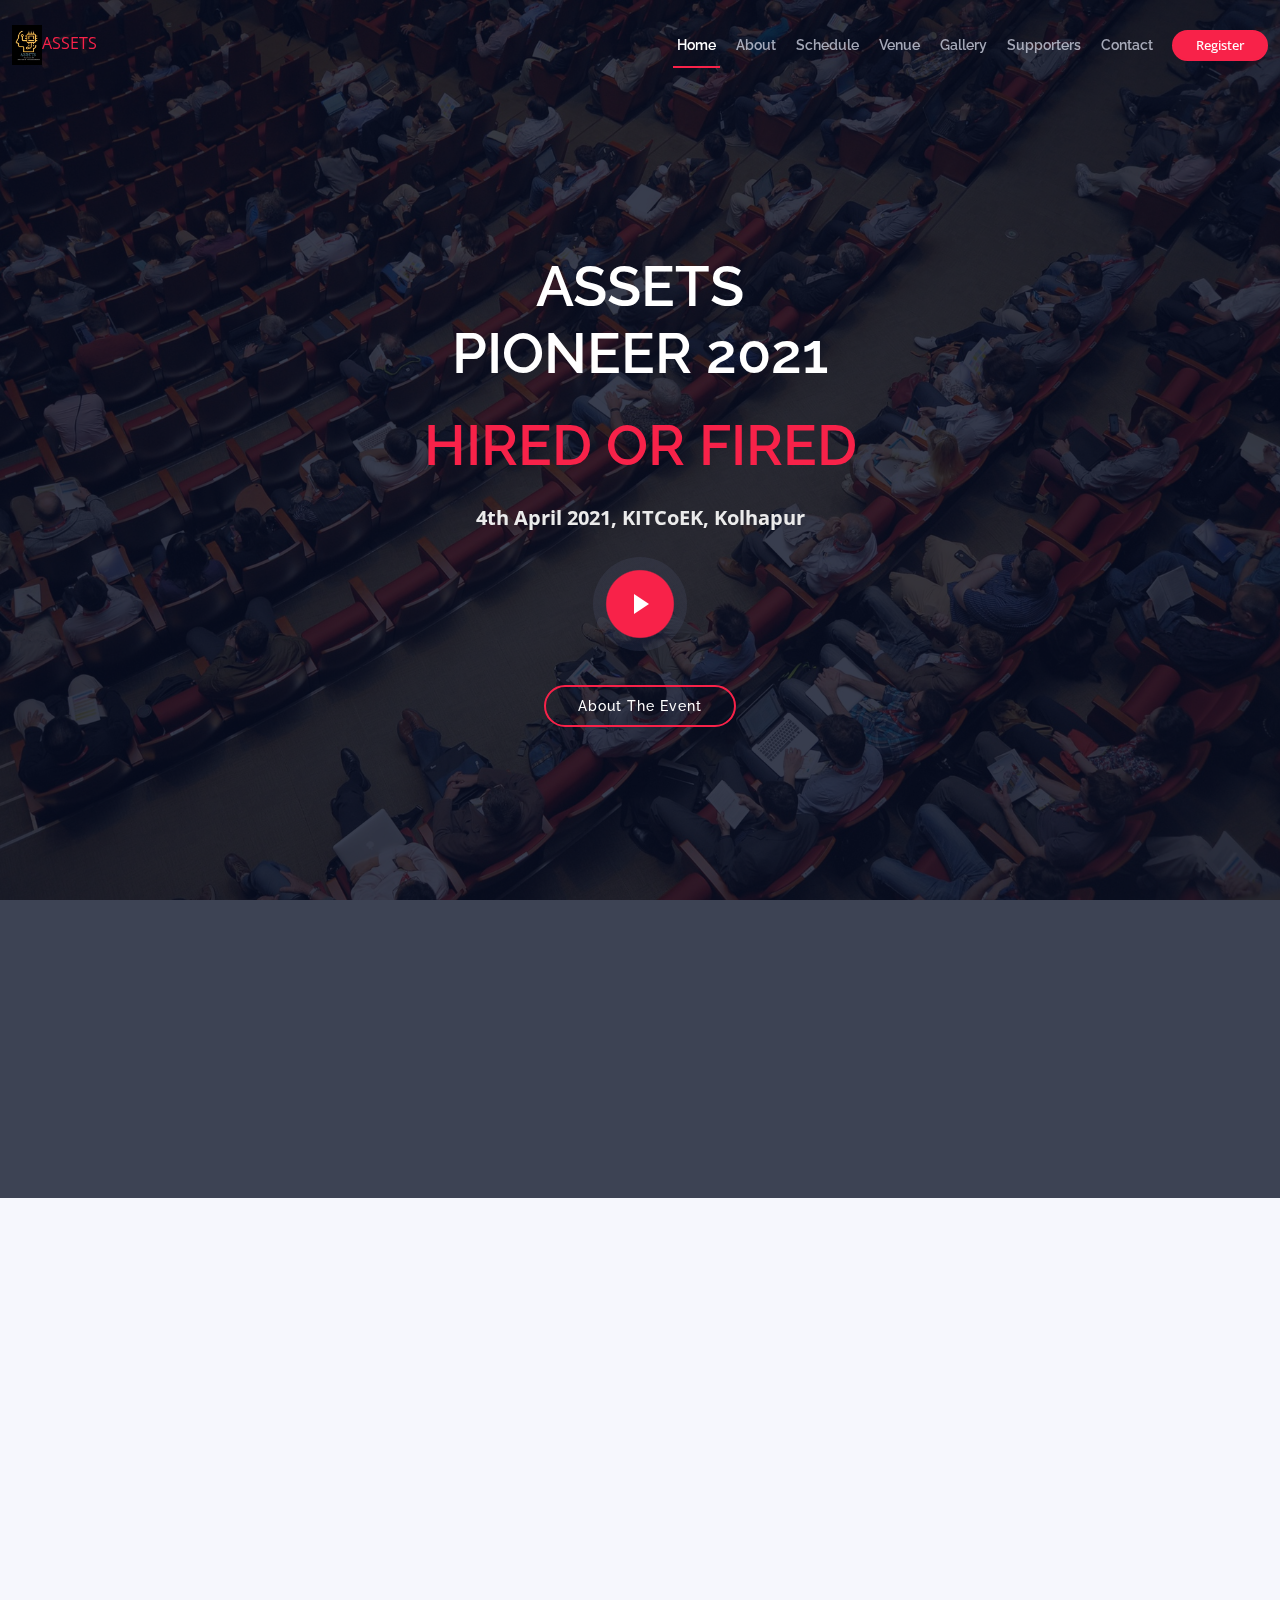
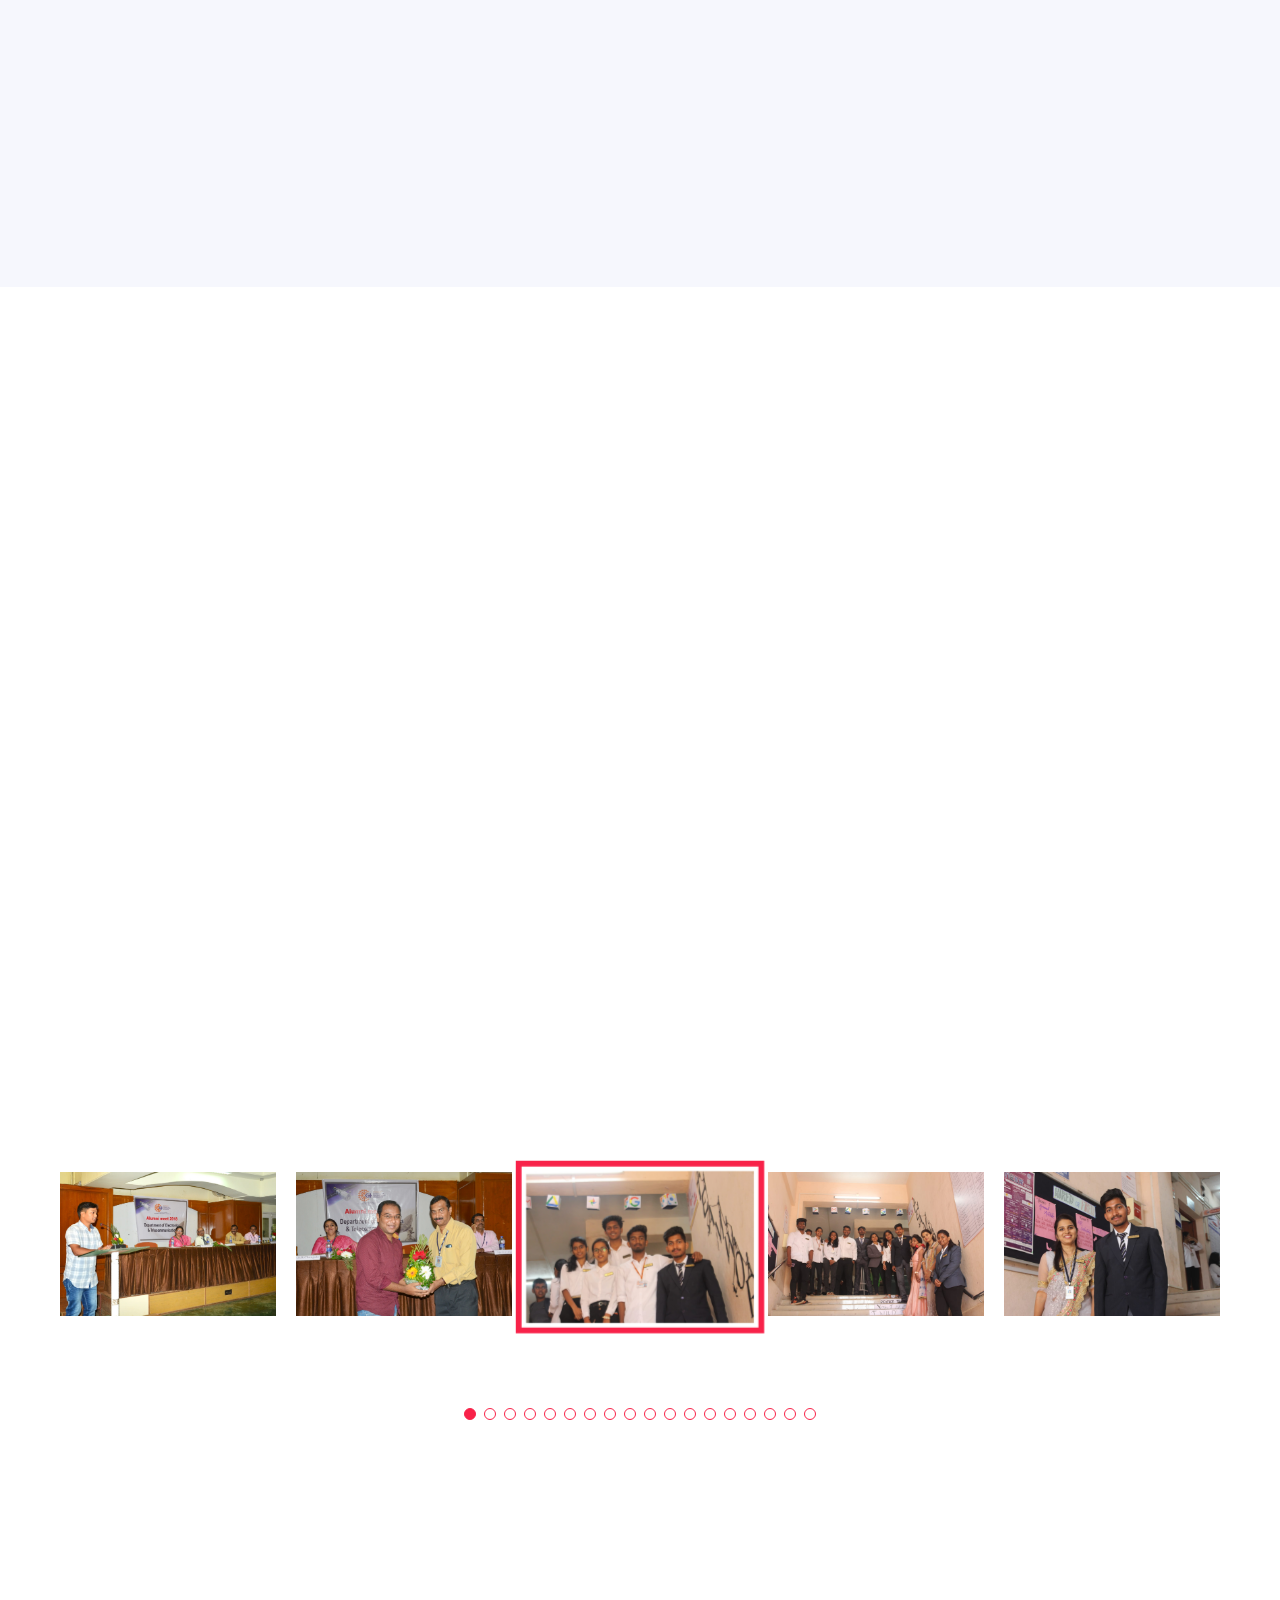
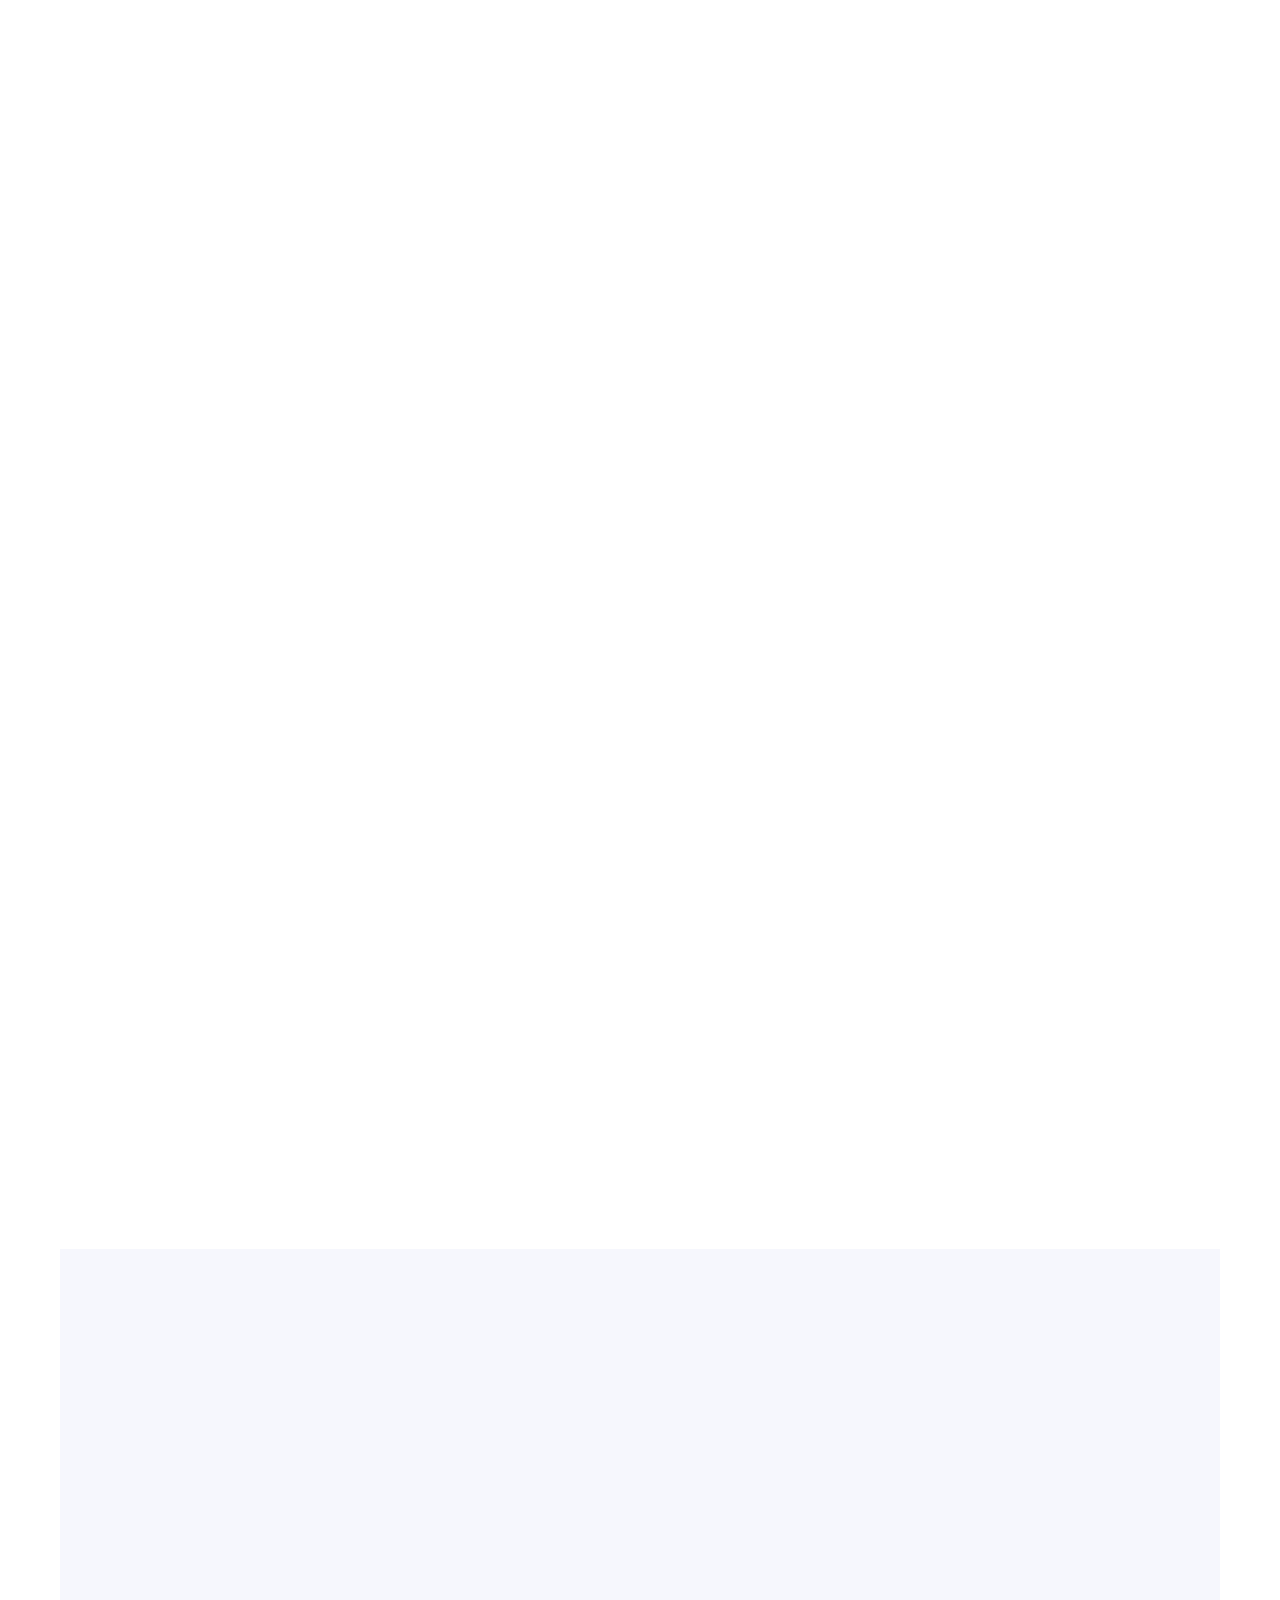
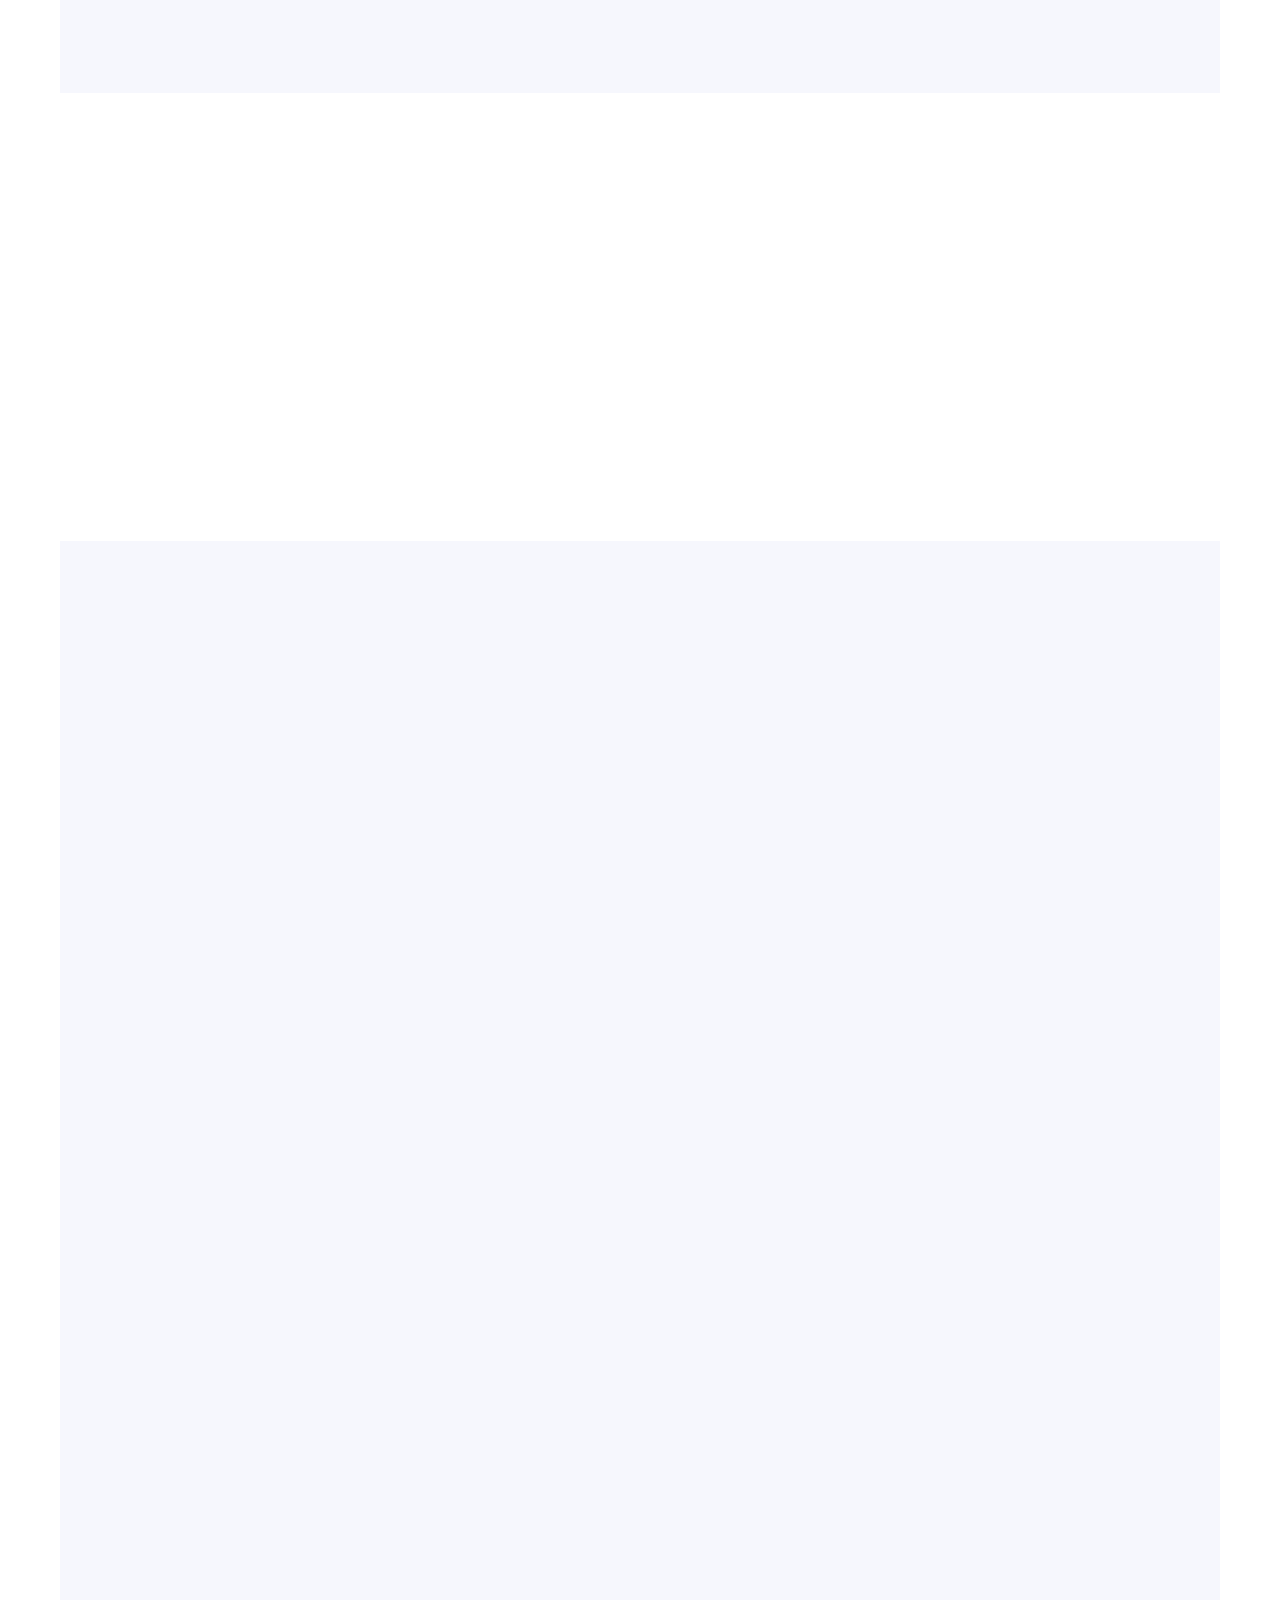
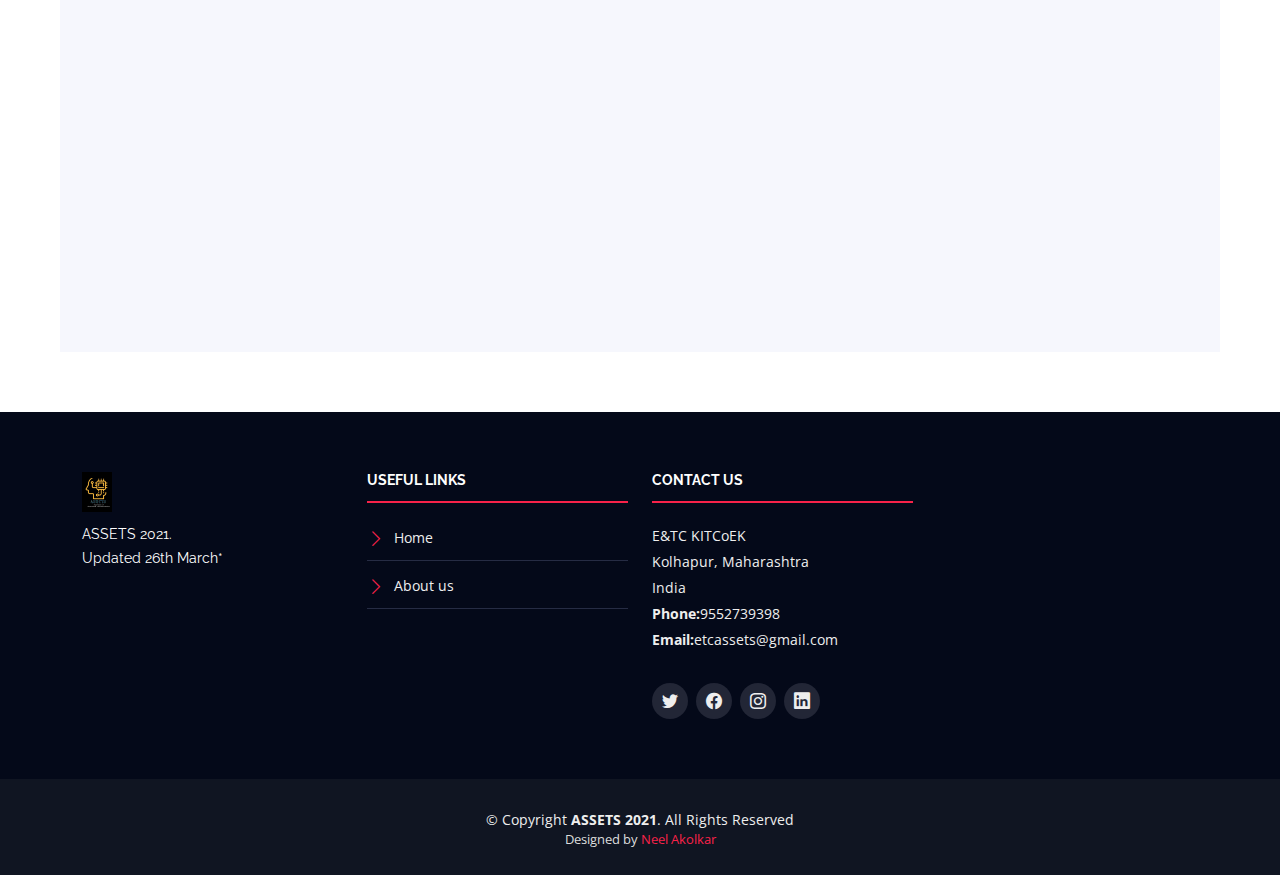
<file: index.html>
<!DOCTYPE html>
<html lang="en">

<head>
  <meta charset="utf-8">
  <meta content="width=device-width, initial-scale=1.0" name="viewport">

  <title>ASSETS KITCoEK</title>
  <meta content="" name="description">
  <meta content="" name="keywords">
  <!-- Google Fonts -->
  <link href="https://fonts.googleapis.com/css?family=Open+Sans:300,300i,400,400i,700,700i|Raleway:300,400,500,700,800" rel="stylesheet">

  <!-- Vendor CSS Files -->
  <link href="assets/vendor/aos/aos.css" rel="stylesheet">
  <link href="assets/vendor/bootstrap/css/bootstrap.min.css" rel="stylesheet">
  <link href="assets/vendor/bootstrap-icons/bootstrap-icons.css" rel="stylesheet">
  <link href="assets/vendor/glightbox/css/glightbox.min.css" rel="stylesheet">
  <link href="assets/vendor/swiper/swiper-bundle.min.css" rel="stylesheet">

  <!-- Template Main CSS File -->
  <link href="assets/css/style.css" rel="stylesheet">

</head>

<body>

  <!-- ======= Header ======= -->
  <header id="header" class="d-flex align-items-center ">
    <div class="container-fluid container-xxl d-flex align-items-center">

      <div id="logo" class="me-auto">
        <!-- Uncomment below if you prefer to use a text logo -->
        <!-- <h1><a href="index.html">The<span>Event</span></a></h1>-->
        <a href="index.html" class="scrollto"><img src="assets/img/logo.jpeg" alt="" title="ASSETS">ASSETS</a>
      </div>

      <nav id="navbar" class="navbar order-last order-lg-0">
        <ul>
          <li><a class="nav-link scrollto active" href="#hero">Home</a></li>
          <li><a class="nav-link scrollto" href="#about">About</a></li>
          <li><a class="nav-link scrollto" href="#schedule">Schedule</a></li>
          <li><a class="nav-link scrollto" href="#venue">Venue</a></li>
          <li><a class="nav-link scrollto" href="#gallery">Gallery</a></li>
          <li><a class="nav-link scrollto" href="#supporters">Supporters</a></li>
          <!-- <li class="dropdown"><a href="#"><span>Drop Down</span> <i class="bi bi-chevron-down"></i></a>
          <ul>
            <li><a href="#">Drop Down 1</a></li>
            <li class="dropdown"><a href="#"><span>Deep Drop Down</span> <i class="bi bi-chevron-right"></i></a>
              <ul>
                <li><a href="#">Deep Drop Down 1</a></li>
                <li><a href="#">Deep Drop Down 2</a></li>
                <li><a href="#">Deep Drop Down 3</a></li>
                <li><a href="#">Deep Drop Down 4</a></li>
                <li><a href="#">Deep Drop Down 5</a></li>
              </ul>
            </li>
            <li><a href="#">Drop Down 2</a></li>
            <li><a href="#">Drop Down 3</a></li>
            <li><a href="#">Drop Down 4</a></li>
          </ul>
        </li> -->
          <li><a class="nav-link scrollto" href="mailto:etcassets@gmail.com">Contact</a></li>
        </ul>
        <i class="bi bi-list mobile-nav-toggle"></i>
      </nav><!-- .navbar -->
      <a class="buy-tickets scrollto" href="https://docs.google.com/forms/d/e/1FAIpQLSfY1GES43vNm0q2-sBnzoK8-Em2WaEnbp_DZyV7YNeB2MY-LQ/viewform">Register</a>
      
    </div>
  </header><!-- End Header -->

  <!-- ======= Hero Section ======= -->
  <section id="hero">
    <div class="hero-container" data-aos="zoom-in" data-aos-delay="100">
      <h1 class="mb-4 pb-0">ASSETS<br>PIONEER 2021</h1>
      <h1 class="mb-4 pb-0"><span>HIRED OR FIRED</span></h1>
      <p class="mb-4 pb-0">4th April 2021, KITCoEK, Kolhapur</p>
      <a href="https://youtu.be/r34XnT2p2CA" class="glightbox play-btn mb-4"></a>
      <a href="#about" class="about-btn scrollto">About The Event</a>
    </div>
  </section><!-- End Hero Section -->

  <main id="main">

    <!-- ======= About Section ======= -->
    <section id="about">
      <div class="container" data-aos="fade-up">
        <div class="row">
          <div class="col-lg-6">
            <h2>About The Event</h2>
            <p>ASSETS Team is presenting you the most exciting event "HIRED OR FIRED" Edition II.
              The event is a reflection of mock placements comprehending three rounds viz. Aptitude Test, Surprise round and HR Interview. Along with a well structured Test and stirring Surprise Round, the HR Interview has a professional touch too.
            </p>
            <p>
              This makes our event a complete package of mock placement pre-phase.
            </p>
          </div>
          <div class="col-lg-3">
            <h3>Where</h3>
            <p>Online and will be conducted using online tests, meetings and conferences.</p>
          </div>
          <div class="col-lg-3">
            <h3>When</h3>
            <p>Sunday<br>4th April 2021</p>
          </div>
        </div>
      </div>
    </section><!-- End About Section -->

    <!-- ======= Schedule Section ======= -->
    <section id="schedule" class="section-with-bg">
      <div class="container" data-aos="fade-up">
        <div class="section-header">
          <h2>Event Schedule</h2>
          <p>Here is our event schedule</p>
        </div>

        <ul class="nav nav-tabs" role="tablist" data-aos="fade-up" data-aos-delay="100">
          <li class="nav-item">
            <a class="nav-link active" href="#day-1" role="tab" data-bs-toggle="tab">Round 1</a>
          </li>
          <li class="nav-item">
            <a class="nav-link" href="#day-2" role="tab" data-bs-toggle="tab">Round 2</a>
          </li>
          <li class="nav-item">
            <a class="nav-link" href="#day-3" role="tab" data-bs-toggle="tab">Round 3</a>
          </li>
        </ul>

        <h3 class="sub-heading">There will be three rounds regarding the total placement. Details as follows- </h3>

        <div class="tab-content row justify-content-center" data-aos="fade-up" data-aos-delay="200">

          <!-- Schdule Day 1 -->
          <div role="tabpanel" class="col-lg-9 tab-pane fade show active" id="day-1">

            <div class="row schedule-item">
              <div class="col-md-2"><time>09:30 AM</time></div>
              <div class="col-md-10">
                <h4>Registration</h4>
                <p>Confirmation of the registrations  .</p>
              </div>
            </div>

            <div class="row schedule-item">
              <div class="col-md-2"><time>10:00 AM</time></div>
              <div class="col-md-10">
                <div class="speaker">
                  <img src="assets/img/speakers/Online_Tests-512.png" alt="Brenden Legros">
                </div>
                <h4>Aptitude <span>Online MCQ Test</span></h4>
                <p>Students will be added to a group consisting the link of the online aptitude test.</p>
              </div>
            </div>

            <div class="row schedule-item">
              <div class="col-md-2"><time>12:00 AM</time></div>
              <div class="col-md-10">
                <div class="speaker">
                  <img src="assets/img/speakers/28_statistics_shopping_delivery_package_box_carton_delivery_container_transport-512.png" alt="Results">
                </div>
                <h4>Results <span>Results will be announced</span></h4>
                <p>Results of the aptitude tests will be announced according to relative ranking system</p>
              </div>
            </div>
          </div>
          <!-- End Schdule Day 1 -->

          <!-- Schdule Day 2 -->
          <div role="tabpanel" class="col-lg-9  tab-pane fade" id="day-2">

            <div class="row schedule-item">
              <div class="col-md-2"><time>1:00 PM</time></div>
              <div class="col-md-10">
                <div class="speaker">
                  <img src="assets/img/speakers/qu.png" alt="Brenden Legros">
                </div>
                <h4>Surprise round <span>No spoilers given!</span></h4>
                <p>Students will face the surprise round.</p>
              </div>
            </div>
          </div>
          <!-- End Schdule Day 2 -->

          <!-- Schdule Day 3 -->
          <div role="tabpanel" class="col-lg-9  tab-pane fade" id="day-3">

            <div class="row schedule-item">
              <div class="col-md-2"><time>2:30 AM</time></div>
              <div class="col-md-10">
                <div class="speaker">
                  <img src="assets/img/speakers/int.png" alt="Hubert Hirthe">
                </div>
                <h4>HR Interview. <span>HR interview by professionals</span></h4>
                <p>Selected students will undergo their HR interview and try to get placed in the final round</p>
              </div>
            </div>
          </div>
          <!-- End Schdule Day 3 -->

        </div>

      </div>

    </section><!-- End Schedule Section -->

    <!-- ======= Venue Section ======= -->
    <section id="venue">

      <div class="container-fluid" data-aos="fade-up">

        <div class="section-header">
          <h2>Event Venue</h2>
          <p>Event venue location info</p>
        </div>

        <div class="row g-0">
          <div class="col-lg-6 venue-map">
            <iframe src="https://www.google.com/maps/embed?pb=!1m14!1m8!1m3!1d15289.815179908333!2d74.2625141!3d16.65416!3m2!1i1024!2i768!4f13.1!3m3!1m2!1s0x0%3A0x9af43eb75ec2804!2sKIT%20College%20of%20Engineering%20(An%20Autonomous%20Institute)!5e0!3m2!1sen!2sin!4v1616222974325!5m2!1sen!2sin" width="600" height="450" style="border:0;" allowfullscreen="" loading="lazy"></iframe>
          </div>

          <div class="col-lg-6 venue-info">
            <div class="row justify-content-center">
              <div class="col-11 col-lg-8 position-relative">
                <h3>Online</h3>
                <p>Webex platform as an online meeting</p>
              </div>
            </div>
          </div>
        </div>
      </div>

    </section><!-- End Venue Section -->

    <!-- ======= Gallery Section ======= -->
    <section id="gallery">

      <div class="container" data-aos="fade-up">
        <div class="section-header">
          <h2>Gallery</h2>
          <p>Check our gallery from the recent events</p>
        </div>
      </div>

      <div class="gallery-slider swiper-container">
        <div class="swiper-wrapper align-items-center">
          <div class="swiper-slide"><a href="assets/img/gallery/1.jpeg" class="gallery-lightbox"><img src="assets/img/gallery/1.jpeg" class="img-fluid" alt=""></a></div>
          <div class="swiper-slide"><a href="assets/img/gallery/2.jpeg" class="gallery-lightbox"><img src="assets/img/gallery/2.jpeg" class="img-fluid" alt=""></a></div>
          <div class="swiper-slide"><a href="assets/img/gallery/3.jpeg" class="gallery-lightbox"><img src="assets/img/gallery/3.jpeg" class="img-fluid" alt=""></a></div>
          <div class="swiper-slide"><a href="assets/img/gallery/4.jpeg" class="gallery-lightbox"><img src="assets/img/gallery/4.jpeg" class="img-fluid" alt=""></a></div>
          <div class="swiper-slide"><a href="assets/img/gallery/5.jpeg" class="gallery-lightbox"><img src="assets/img/gallery/5.jpeg" class="img-fluid" alt=""></a></div>
          <div class="swiper-slide"><a href="assets/img/gallery/6.jpeg" class="gallery-lightbox"><img src="assets/img/gallery/6.jpeg" class="img-fluid" alt=""></a></div>
          <div class="swiper-slide"><a href="assets/img/gallery/7.jpeg" class="gallery-lightbox"><img src="assets/img/gallery/7.jpeg" class="img-fluid" alt=""></a></div>
          <div class="swiper-slide"><a href="assets/img/gallery/8.jpeg" class="gallery-lightbox"><img src="assets/img/gallery/8.jpeg" class="img-fluid" alt=""></a></div>
          <div class="swiper-slide"><a href="assets/img/gallery/9.jpeg" class="gallery-lightbox"><img src="assets/img/gallery/9.jpeg" class="img-fluid" alt=""></a></div>
          <div class="swiper-slide"><a href="assets/img/gallery/10.jpeg" class="gallery-lightbox"><img src="assets/img/gallery/10.jpeg" class="img-fluid" alt=""></a></div>
          <div class="swiper-slide"><a href="assets/img/gallery/11.jpeg" class="gallery-lightbox"><img src="assets/img/gallery/11.jpeg" class="img-fluid" alt=""></a></div>
          <div class="swiper-slide"><a href="assets/img/gallery/12.jpeg" class="gallery-lightbox"><img src="assets/img/gallery/12.jpeg" class="img-fluid" alt=""></a></div>
          <div class="swiper-slide"><a href="assets/img/gallery/13.jpeg" class="gallery-lightbox"><img src="assets/img/gallery/13.jpeg" class="img-fluid" alt=""></a></div>
          <div class="swiper-slide"><a href="assets/img/gallery/14.jpeg" class="gallery-lightbox"><img src="assets/img/gallery/14.jpeg" class="img-fluid" alt=""></a></div>
          <div class="swiper-slide"><a href="assets/img/gallery/15.jpeg" class="gallery-lightbox"><img src="assets/img/gallery/15.jpeg" class="img-fluid" alt=""></a></div>
          <div class="swiper-slide"><a href="assets/img/gallery/16.jpeg" class="gallery-lightbox"><img src="assets/img/gallery/16.jpeg" class="img-fluid" alt=""></a></div>
          <div class="swiper-slide"><a href="assets/img/gallery/17.jpeg" class="gallery-lightbox"><img src="assets/img/gallery/17.jpeg" class="img-fluid" alt=""></a></div>
          <div class="swiper-slide"><a href="assets/img/gallery/18.jpeg" class="gallery-lightbox"><img src="assets/img/gallery/18.jpeg" class="img-fluid" alt=""></a></div>        </div>
        <div class="swiper-pagination"></div>
      </div>

<!-- ======= Gallery Section ======= -->
<section id="gallery">

  <div class="container" data-aos="fade-up">
    <div class="section-header">
      <h2>Last Year Winners</h2>
      <p>Check our last year winners</p>
    </div>
  </div>
  <div class="row">
    <div class="col-lg-2 col-md-4">
      <div class="speaker" data-aos="fade-up" data-aos-delay="100">
        <img src="assets/img/speakers/1.png" alt="Speaker 1" class="img-fluid">
        <div class="details">
          <h3><a>Arya Benke</a></h3>
          <p>Winner</p>
        </div>
      </div>
    </div>
    <div class="col-lg-2 col-md-4">
      <div class="speaker" data-aos="fade-up" data-aos-delay="100">
        <img src="assets/img/speakers/2.png" alt="Speaker 1" class="img-fluid">
        <div class="details">
          <h3><a>Shivam Hasurkar</a></h3>
          <p>Runners Up</p>
        </div>
      </div>
    </div>
  </div>

    </section><!-- End Gallery Section -->

    <!-- ======= Speakers Section ======= -->
    <section id="speakers">
      <div class="container" data-aos="fade-up">
        <div class="section-header">
          <h2>Event Squad</h2>
          <p>Here are some of our team members</p>
        </div>

        <div class="row">
          <div class="col-lg-2 col-md-4">
            <div class="speaker" data-aos="fade-up" data-aos-delay="300">
              <img src="assets/img/speakers/atul.jpeg" alt="Speaker 6" class="img-fluid">
              <div class="details">
                <h3><a href="">Mr. Atul Nigvekar</a></h3>
                <p>HoD E&TC</p>
                <div class="social">
                  <a href=""><i class="bi bi-twitter"></i></a>
                  <a href=""><i class="bi bi-facebook"></i></a>
                  <a href=""><i class="bi bi-instagram"></i></a>
                  <a href=""><i class="bi bi-linkedin"></i></a>
                </div>
              </div>
            </div>
          </div>
          <div class="col-lg-2 col-md-4">
            <div class="speaker" data-aos="fade-up" data-aos-delay="300">
              <img src="assets/img/speakers/a-a-shinde.jpg" alt="Speaker 6" class="img-fluid">
              <div class="details">
                <h3><a href="">Ashwini Shinde</a></h3>
                <p>Faculty Co-ordinator</p>
                <div class="social">
                  <a href=""><i class="bi bi-twitter"></i></a>
                  <a href=""><i class="bi bi-facebook"></i></a>
                  <a href=""><i class="bi bi-instagram"></i></a>
                  <a href=""><i class="bi bi-linkedin"></i></a>
                </div>
              </div>
            </div>
          </div>
          <div class="col-lg-2 col-md-4">
            <div class="speaker" data-aos="fade-up" data-aos-delay="100">
              <img src="assets/img/speakers/sushant.jpeg" alt="Speaker 1" class="img-fluid">
              <div class="details">
                <h3><a href="">Sushant Kamble</a></h3>
                <p>President</p>
                <div class="social">
                  <a href=""><i class="bi bi-twitter"></i></a>
                  <a href=""><i class="bi bi-facebook"></i></a>
                  <a href=""><i class="bi bi-instagram"></i></a>
                  <a href=""><i class="bi bi-linkedin"></i></a>
                </div>
              </div>
            </div>
          </div>
          <div class="col-lg-2 col-md-4">
            <div class="speaker" data-aos="fade-up" data-aos-delay="200">
              <img src="assets/img/speakers/nwdn_file_temp_1616231131231.jpg" alt="Speaker 2" class="img-fluid">
              <div class="details">
                <h3><a href="">Omkar Bamane</a></h3>
                <p>Vice President</p>
                <div class="social">
                  <a href=""><i class="bi bi-twitter"></i></a>
                  <a href=""><i class="bi bi-facebook"></i></a>
                  <a href=""><i class="bi bi-instagram"></i></a>
                  <a href=""><i class="bi bi-linkedin"></i></a>
                </div>
              </div>
            </div>
          </div>
          <div class="col-lg-2 col-md-4">
            <div class="speaker" data-aos="fade-up" data-aos-delay="300">
              <img src="assets/img/speakers/aarya.jpeg" alt="Speaker 3" class="img-fluid">
              <div class="details">
                <h3><a href="">Aarya Patil</a></h3>
                <p>Secretary</p>
                <div class="social">
                  <a href=""><i class="bi bi-twitter"></i></a>
                  <a href=""><i class="bi bi-facebook"></i></a>
                  <a href=""><i class="bi bi-instagram"></i></a>
                  <a href=""><i class="bi bi-linkedin"></i></a>
                </div>
              </div>
            </div>
          </div>
          <div class="col-lg-2 col-md-4">
            <div class="speaker" data-aos="fade-up" data-aos-delay="100">
              <img src="assets/img/speakers/amar.jpeg" alt="Speaker 4" class="img-fluid">
              <div class="details">
                <h3><a href="">Amarsinh Desai</a></h3>
                <p>Treasurer</p>
                <div class="social">
                  <a href=""><i class="bi bi-twitter"></i></a>
                  <a href=""><i class="bi bi-facebook"></i></a>
                  <a href=""><i class="bi bi-instagram"></i></a>
                  <a href=""><i class="bi bi-linkedin"></i></a>
                </div>
              </div>
            </div>
          </div>
          <div class="col-lg-2 col-md-4">
            <div class="speaker" data-aos="fade-up" data-aos-delay="200">
              <img src="assets/img/speakers/keshavi.jpeg" alt="Speaker 5" class="img-fluid">
              <div class="details">
                <h3><a href="">Keshavi Wakharekar</a></h3>
                <p>Co-Treasurer</p>
                <div class="social">
                  <a href=""><i class="bi bi-twitter"></i></a>
                  <a href=""><i class="bi bi-facebook"></i></a>
                  <a href=""><i class="bi bi-instagram"></i></a>
                  <a href=""><i class="bi bi-linkedin"></i></a>
                </div>
              </div>
            </div>
          </div>
          <div class="col-lg-2 col-md-4">
            <div class="speaker" data-aos="fade-up" data-aos-delay="300">
              <img src="assets/img/speakers/WhatsApp Image 2021-03-20 at 2.41.12 PM.jpeg" alt="Speaker 6" class="img-fluid">
              <div class="details">
                <h3><a href="">Neel Akolkar</a></h3>
                <p>Technical Head</p>
                <div class="social">
                  <a href="https://twitter.com/ne3lakolkar"><i class="bi bi-twitter"></i></a>
                  <a href=""><i class="bi bi-facebook"></i></a>
                  <a href="https://www.instagram.com/ne3lakolkar/"><i class="bi bi-instagram"></i></a>
                  <a href="https://www.linkedin.com/in/ne3lakolkar/r"><i class="bi bi-linkedin"></i></a>
                </div>
              </div>
            </div>
          </div>
          <div class="col-lg-2 col-md-4">
            <div class="speaker" data-aos="fade-up" data-aos-delay="300">
              <img src="assets/img/speakers/revati.jpeg" alt="Speaker 6" class="img-fluid">
              <div class="details">
                <h3><a href="">Revati Chougule</a></h3>
                <p>Event Manager</p>
                <div class="social">
                  <a href=""><i class="bi bi-twitter"></i></a>
                  <a href=""><i class="bi bi-facebook"></i></a>
                  <a href=""><i class="bi bi-instagram"></i></a>
                  <a href=""><i class="bi bi-linkedin"></i></a>
                </div>
              </div>
            </div>
          </div>
          <div class="col-lg-2 col-md-4">
            <div class="speaker" data-aos="fade-up" data-aos-delay="300">
              <img src="assets/img/speakers/prashant.jpeg" alt="Speaker 6" class="img-fluid">
              <div class="details">
                <h3><a href="">Prashant Phadatare</a></h3>
                <p>Event Manager</p>
                <div class="social">
                  <a href=""><i class="bi bi-twitter"></i></a>
                  <a href=""><i class="bi bi-facebook"></i></a>
                  <a href=""><i class="bi bi-instagram"></i></a>
                  <a href=""><i class="bi bi-linkedin"></i></a>
                </div>
              </div>
            </div>
          </div>
          <div class="col-lg-2 col-md-4">
            <div class="speaker" data-aos="fade-up" data-aos-delay="300">
              <img src="assets/img/speakers/rushi.jpeg" alt="Speaker 6" class="img-fluid">
              <div class="details">
                <h3><a href="">Rushikesh Patil</a></h3>
                <p>Event Manager</p>
                <div class="social">
                  <a href=""><i class="bi bi-twitter"></i></a>
                  <a href=""><i class="bi bi-facebook"></i></a>
                  <a href=""><i class="bi bi-instagram"></i></a>
                  <a href=""><i class="bi bi-linkedin"></i></a>
                </div>
              </div>
            </div>
          </div>
          <div class="col-lg-2 col-md-4">
            <div class="speaker" data-aos="fade-up" data-aos-delay="300">
              <img src="assets/img/speakers/shrushti.jpeg" alt="Speaker 6" class="img-fluid">
              <div class="details">
                <h3><a href="">Srushti Banchhode</a></h3>
                <p>Event Manager</p>
                <div class="social">
                  <a href=""><i class="bi bi-twitter"></i></a>
                  <a href=""><i class="bi bi-facebook"></i></a>
                  <a href=""><i class="bi bi-instagram"></i></a>
                  <a href=""><i class="bi bi-linkedin"></i></a>
                </div>
              </div>
            </div>
          </div>
          <div class="col-lg-2 col-md-4">
            <div class="speaker" data-aos="fade-up" data-aos-delay="300">
              <img src="assets/img/speakers/piyush.jpeg" alt="Speaker 6" class="img-fluid">
              <div class="details">
                <h3><a href="">Piyush Tiwari</a></h3>
                <p>Event Manager</p>
                <div class="social">
                  <a href=""><i class="bi bi-twitter"></i></a>
                  <a href=""><i class="bi bi-facebook"></i></a>
                  <a href=""><i class="bi bi-instagram"></i></a>
                  <a href=""><i class="bi bi-linkedin"></i></a>
                </div>
              </div>
            </div>
          </div>
          <div class="col-lg-2 col-md-4">
            <div class="speaker" data-aos="fade-up" data-aos-delay="300">
              <img src="assets/img/speakers/pp.jfif" alt="Speaker 6" class="img-fluid">
              <div class="details">
                <h3><a href="">Prathamesh Pawar-Patil</a></h3>
                <p>Event Manager</p>
                <div class="social">
                  <a href=""><i class="bi bi-twitter"></i></a>
                  <a href=""><i class="bi bi-facebook"></i></a>
                  <a href=""><i class="bi bi-instagram"></i></a>
                  <a href=""><i class="bi bi-linkedin"></i></a>
                </div>
              </div>
            </div>
          </div>
        </div>
      </div>

    </section><!-- End Speakers Section -->

    <!-- ======= Supporters Section ======= -->
    <section id="supporters" class="section-with-bg">

      <div class="container" data-aos="fade-up">
        <div class="section-header">
          <h2>Supporters</h2>
        </div>

        <div class="row no-gutters supporters-wrap clearfix" data-aos="zoom-in" data-aos-delay="100">

          <div class="col-lg-3 col-md-4 col-xs-6">
            <div class="supporter-logo">
              <a href="https://www.kitcoek.in/"><img src="assets/img/supporters/Annotation 2021-03-20 122350.jpeg" class="img-fluid" alt="KITCoEK"></a>
            </div>
          </div>
          <div class="col-lg-3 col-md-4 col-xs-6">
            <div class="supporter-logo">
              <a href="https://pioneerkitcoek.github.io/Pioneer2021/index.html"><img src="assets/img/supporters/mainp.jpg" class="img-fluid" alt="Pioneer"></a>
            </div>
          </div>
          <div class="col-lg-3 col-md-4 col-xs-6">
            <div class="supporter-logo">
              <a href="http://www.isteonline.in/"><img src="assets/img/supporters/iste.png" class="img-fluid" alt=""></a>
            </div>
          </div>
          <div class="col-lg-3 col-md-4 col-xs-6">
            <div class="supporter-logo">
              <a href="https://www.iete.org/"><img src="assets/img/supporters/Screenshot_20210321_173930.jpg" class="img-fluid" alt=""></a>
            </div>
          </div>
        </div>
      </div>

    </section><!-- End Sponsors Section -->

    <!-- =======  F.A.Q Section ======= -->
    <section id="faq">

      <div class="container" data-aos="fade-up">

        <div class="section-header">
          <h2>F.A.Q </h2>
        </div>

        <div class="row justify-content-center" data-aos="fade-up" data-aos-delay="100">
          <div class="col-lg-9">

            <ul class="faq-list">

              <li>
                <div data-bs-toggle="collapse" class="collapsed question" href="#faq1">Is the event online or offline? <i class="bi bi-chevron-down icon-show"></i><i class="bi bi-chevron-up icon-close"></i></div>
                <div id="faq1" class="collapse" data-bs-parent=".faq-list">
                  <p>
                    It is online and will be conducted using online tests, meetings and conferences.
                  </p>
                </div>
              </li>

              <li>
                <div data-bs-toggle="collapse" href="#faq2" class="collapsed question">Do we get a certificate of participation? <i class="bi bi-chevron-down icon-show"></i><i class="bi bi-chevron-up icon-close"></i></div>
                <div id="faq2" class="collapse" data-bs-parent=".faq-list">
                  <p>
                    Yes! A national level certificate.
                  </p>
                </div>
              </li>

              <li>
                <div data-bs-toggle="collapse" href="#faq3" class="collapsed question">Entry fees? <i class="bi bi-chevron-down icon-show"></i><i class="bi bi-chevron-up icon-close"></i></div>
                <div id="faq3" class="collapse" data-bs-parent=".faq-list">
                  <p>
                    It's 50/- INR only. 
                  </p>
                </div>
              </li>
            </ul>
          </div>
        </div>
      </div>

    </section><!-- End  F.A.Q Section -->

    <!-- ======= Buy Ticket Section ======= -->
    <section id="buy-tickets" class="section-with-bg">
      <div class="container" data-aos="fade-up">
        <div class="section-header">
          <h2>Register NOW</h2>
          <p>Register to our event on or before 3rd April.</p>
        </div>
          <div class="col-lg-4" data-aos="fade-up" data-aos-delay="200">
            <div class="card mb-5 mb-lg-0">
              <div class="card-body">
                <h5 class="card-title text-muted text-uppercase text-center">Register</h5>
                <h6 class="card-price text-center">50 INR</h6>
                <hr>
                <ul class="fa-ul">
                  <li><span class="fa-li"><i class="fa fa-check"></i></span>All rounds incl*</li>
                </ul>
                <hr>
                <div class="text-center">
                  <a href="https://docs.google.com/forms/d/e/1FAIpQLSfY1GES43vNm0q2-sBnzoK8-Em2WaEnbp_DZyV7YNeB2MY-LQ/viewform" class="btn btn-primary" style="width: 100%;">Click here to Register </a>
                  </div>
              </div>
            </div>
          </div>
      </div>

    <!-- ======= Contact Section ======= -->
    <section id="contact" class="section-bg">

      <div class="container" data-aos="fade-up">

        <div class="section-header">
          <h2>Contact Us</h2>
          <p>Contact us anytime.</p>
        </div>

        <div class="row contact-info">

          <div class="col-md-4">
            <div class="contact-address">
              <i class="bi bi-geo-alt"></i>
              <h3>Address</h3>
              <address>E&TC Building, KITCoek, Kolhapur, Maharashtra, India</address>
            </div>
          </div>

          <div class="col-md-4">
            <div class="contact-phone">
              <i class="bi bi-phone"></i>
              <h3>Phone Number</h3>
              <p><a href="tel:+919552739398">9552739398</a></p>
            </div>
          </div>

          <div class="col-md-4">
            <div class="contact-email">
              <i class="bi bi-envelope"></i>
              <h3>Email</h3>
              <p><a href="mailto:etcassets@gmail.com">etcassets@gmail.com</a></p>
            </div>
          </div>

        </div>

        <div class="form">
          <form action="forms/contact.php" method="post" role="form" class="php-email-form">
            <div class="row">
              <div class="form-group col-md-6">
                <input type="text" name="name" class="form-control" id="name" placeholder="Your Name" required>
              </div>
              <div class="form-group col-md-6 mt-3 mt-md-0">
                <input type="email" class="form-control" name="email" id="email" placeholder="Your Email" required>
              </div>
            </div>
            <div class="form-group mt-3">
              <input type="text" class="form-control" name="subject" id="subject" placeholder="Subject" required>
            </div>
            <div class="form-group mt-3">
              <textarea class="form-control" name="message" rows="5" placeholder="Message" required></textarea>
            </div>
            <div class="my-3">
              <div class="loading">Loading</div>
              <div class="error-message"></div>
              <div class="sent-message">Your message has been sent. Thank you!</div>
            </div>
            <div class="text-center"><button type="submit">Send Message</button></div>
          </form>
        </div>

      </div>
    </section><!-- End Contact Section -->

  </main><!-- End #main -->

  <!-- ======= Footer ======= -->
  <footer id="footer">
    <div class="footer-top">
      <div class="container">
        <div class="row">

          <div class="col-lg-3 col-md-6 footer-info">
            <img src="assets/img/WhatsApp Image 2021-03-19 at 8.34.06 PM.jpeg" alt="TheEvenet">
            <p>ASSETS 2021.<br>Updated 26th March*</p>
          </div>

          <div class="col-lg-3 col-md-6 footer-links">
            <h4>Useful Links</h4>
            <ul>
              <li><i class="bi bi-chevron-right"></i> <a href="#">Home</a></li>
              <li><i class="bi bi-chevron-right"></i> <a href="#speakers">About us</a></li>
            </ul>
          </div>
          <div class="col-lg-3 col-md-6 footer-contact">
            <h4>Contact Us</h4>
            <p>
              E&TC KITCoEK <br>
              Kolhapur, Maharashtra<br>
              India <br>
              <strong>Phone:</strong>9552739398<br>
              <strong>Email:</strong>etcassets@gmail.com<br>
            </p>

            <div class="social-links">
              <a href="#" class="twitter"><i class="bi bi-twitter"></i></a>
              <a href="#" class="facebook"><i class="bi bi-facebook"></i></a>
              <a href="#" class="instagram"><i class="bi bi-instagram"></i></a>
              <a href="#" class="linkedin"><i class="bi bi-linkedin"></i></a>
            </div>

          </div>

        </div>
      </div>
    </div>

    <div class="container">
      <div class="copyright">
        &copy; Copyright <strong>ASSETS 2021</strong>. All Rights Reserved
      </div>
      <div class="credits">
        <!--
        All the links in the footer should remain intact.
        You can delete the links only if you purchased the pro version.
        Licensing information: https://bootstrapmade.com/license/
        Purchase the pro version with working PHP/AJAX contact form: https://bootstrapmade.com/buy/?theme=TheEvent
      -->
        Designed by <a href="https://github.com/ne3lakolkar">Neel Akolkar</a>
      </div>
    </div>
  </footer><!-- End  Footer -->

  <a href="#" class="back-to-top d-flex align-items-center justify-content-center"><i class="bi bi-arrow-up-short"></i></a>

  <!-- Vendor JS Files -->
  <script src="assets/vendor/aos/aos.js"></script>
  <script src="assets/vendor/bootstrap/js/bootstrap.bundle.min.js"></script>
  <script src="assets/vendor/glightbox/js/glightbox.min.js"></script>
  <script src="assets/vendor/php-email-form/validate.js"></script>
  <script src="assets/vendor/swiper/swiper-bundle.min.js"></script>

  <!-- Template Main JS File -->
  <script src="assets/js/main.js"></script>

</body>

</html>
</file>
<file: assets/css/style.css>
/**
* Template Name: TheEvent - v4.0.1
* Template URL: https://bootstrapmade.com/theevent-conference-event-bootstrap-template/
* Author: BootstrapMade.com
* License: https://bootstrapmade.com/license/
*/

/*--------------------------------------------------------------
# General
--------------------------------------------------------------*/
body {
  background: #fff;
  color: #2f3138;
  font-family: "Open Sans", sans-serif;
}

a {
  color: #f82249;
  text-decoration: none;
  transition: 0.5s;
}

a:hover, a:active, a:focus {
  color: #f8234a;
  outline: none;
  text-decoration: none;
}

p {
  padding: 0;
  margin: 0 0 30px 0;
}

h1, h2, h3, h4, h5, h6 {
  font-family: "Raleway", sans-serif;
  font-weight: 400;
  margin: 0 0 20px 0;
  padding: 0;
  color: #0e1b4d;
}

.main-page {
  margin-top: 70px;
}

/* Prelaoder */
#preloader {
  position: fixed;
  left: 0;
  top: 0;
  z-index: 999;
  width: 100%;
  height: 100%;
  overflow: visible;
  background: #fff url("../img/preloader.svg") no-repeat center center;
}

/*--------------------------------------------------------------
# Back to top button
--------------------------------------------------------------*/
.back-to-top {
  position: fixed;
  visibility: hidden;
  opacity: 0;
  right: 15px;
  bottom: 15px;
  z-index: 996;
  background: #f82249;
  width: 40px;
  height: 40px;
  border-radius: 50px;
  transition: all 0.4s;
}

.back-to-top i {
  font-size: 28px;
  color: #fff;
  line-height: 0;
}

.back-to-top:hover {
  background: #f94a6a;
  color: #fff;
}

.back-to-top.active {
  visibility: visible;
  opacity: 1;
}

/* Sections Header
--------------------------------*/
.section-header {
  margin-bottom: 60px;
  position: relative;
  padding-bottom: 20px;
}

.section-header::before {
  content: '';
  position: absolute;
  display: block;
  width: 60px;
  height: 5px;
  background: #f82249;
  bottom: 0;
  left: calc(50% - 25px);
}

.section-header h2 {
  font-size: 36px;
  text-transform: uppercase;
  text-align: center;
  font-weight: 700;
  margin-bottom: 10px;
}

.section-header p {
  text-align: center;
  padding: 0;
  margin: 0;
  font-size: 18px;
  font-weight: 500;
  color: #9195a2;
}

.section-with-bg {
  background-color: #f6f7fd;
}

/*--------------------------------------------------------------
# Header
--------------------------------------------------------------*/
#header {
  height: 90px;
  position: fixed;
  left: 0;
  top: 0;
  right: 0;
  transition: all 0.5s;
  z-index: 997;
}

#header.header-scrolled, #header.header-inner {
  background: rgba(6, 12, 34, 0.98);
  height: 70px;
}

#header #logo h1 {
  font-size: 36px;
  margin: 0;
  font-family: "Raleway", sans-serif;
  font-weight: 700;
  letter-spacing: 3px;
  text-transform: uppercase;
}

#header #logo h1 span {
  color: #f82249;
}

#header #logo h1 a, #header #logo h1 a:hover {
  color: #fff;
}

#header #logo img {
  padding: 0;
  margin: 0;
  max-height: 40px;
}

@media (max-width: 992px) {
  #header #logo img {
    max-height: 30px;
  }
}

/*--------------------------------------------------------------
# Buy Tickets
--------------------------------------------------------------*/
.buy-tickets {
  color: #fff;
  background: #f82249;
  padding: 7px 22px;
  margin: 0 0 0 15px;
  border-radius: 50px;
  border: 2px solid #f82249;
  transition: all ease-in-out 0.3s;
  font-weight: 500;
  line-height: 1;
  font-size: 13px;
  white-space: nowrap;
}

.buy-tickets:hover {
  background: none;
  color: #fff;
}

.buy-tickets:focus {
  color: #fff;
}

@media (max-width: 992px) {
  .buy-tickets {
    margin: 0 15px 0 0;
  }
}

/*--------------------------------------------------------------
# Navigation Menu
--------------------------------------------------------------*/
/**
* Desktop Navigation 
*/
.navbar {
  padding: 0;
}

.navbar ul {
  margin: 0;
  padding: 0;
  display: flex;
  list-style: none;
  align-items: center;
}

.navbar li {
  position: relative;
}

.navbar > ul > li {
  white-space: nowrap;
  padding: 10px 0 10px 12px;
}

.navbar a {
  display: flex;
  align-items: center;
  justify-content: space-between;
  color: rgba(202, 206, 221, 0.8);
  font-family: "Raleway", sans-serif;
  font-weight: 600;
  font-size: 14px;
  white-space: nowrap;
  transition: 0.3s;
  position: relative;
  padding: 6px 4px;
}

.navbar a i {
  font-size: 12px;
  line-height: 0;
  margin-left: 5px;
}

.navbar > ul > li > a:before {
  content: "";
  position: absolute;
  width: 0;
  height: 2px;
  bottom: -6px;
  left: 0;
  background-color: #f82249;
  visibility: hidden;
  transition: all 0.3s ease-in-out 0s;
}

.navbar a:hover:before, .navbar li:hover > a:before, .navbar .active:before {
  visibility: visible;
  width: 100%;
}

.navbar a:hover, .navbar .active, .navbar li:hover > a {
  color: #fff;
}

.navbar .dropdown ul {
  display: block;
  position: absolute;
  left: 12px;
  top: calc(100% + 30px);
  margin: 0;
  padding: 10px 0;
  z-index: 99;
  opacity: 0;
  visibility: hidden;
  background: #fff;
  box-shadow: 0px 0px 30px rgba(127, 137, 161, 0.25);
  transition: 0.3s;
}

.navbar .dropdown ul li {
  min-width: 200px;
}

.navbar .dropdown ul a {
  padding: 10px 20px;
  font-size: 14px;
  text-transform: none;
  color: #060c22;
}

.navbar .dropdown ul a i {
  font-size: 12px;
}

.navbar .dropdown ul a:hover, .navbar .dropdown ul .active:hover, .navbar .dropdown ul li:hover > a {
  color: #f82249;
}

.navbar .dropdown:hover > ul {
  opacity: 1;
  top: 100%;
  visibility: visible;
}

.navbar .dropdown .dropdown ul {
  top: 0;
  left: calc(100% - 30px);
  visibility: hidden;
}

.navbar .dropdown .dropdown:hover > ul {
  opacity: 1;
  top: 0;
  left: 100%;
  visibility: visible;
}

@media (max-width: 1366px) {
  .navbar .dropdown .dropdown ul {
    left: -90%;
  }
  .navbar .dropdown .dropdown:hover > ul {
    left: -100%;
  }
}

/**
* Mobile Navigation 
*/
.mobile-nav-toggle {
  color: #fff;
  font-size: 28px;
  cursor: pointer;
  display: none;
  line-height: 0;
  transition: 0.5s;
}

@media (max-width: 991px) {
  .mobile-nav-toggle {
    display: block;
  }
  .navbar ul {
    display: none;
  }
}

.navbar-mobile {
  position: fixed;
  overflow: hidden;
  top: 0;
  right: 0;
  left: 0;
  bottom: 0;
  background: rgba(0, 0, 0, 0.9);
  transition: 0.3s;
  z-index: 999;
}

.navbar-mobile .mobile-nav-toggle {
  position: absolute;
  top: 15px;
  right: 15px;
}

.navbar-mobile ul {
  display: block;
  position: absolute;
  top: 55px;
  right: 15px;
  bottom: 15px;
  left: 15px;
  padding: 10px 0;
  background-color: #fff;
  overflow-y: auto;
  transition: 0.3s;
}

.navbar-mobile > ul > li {
  padding: 0;
}

.navbar-mobile a:hover:before, .navbar-mobile li:hover > a:before, .navbar-mobile .active:before {
  visibility: hidden;
}

.navbar-mobile a {
  padding: 10px 20px;
  font-size: 15px;
  color: #060c22;
}

.navbar-mobile a:hover, .navbar-mobile .active, .navbar-mobile li:hover > a {
  color: #f82249;
}

.navbar-mobile .getstarted {
  margin: 15px;
}

.navbar-mobile .dropdown ul {
  position: static;
  display: none;
  margin: 10px 20px;
  padding: 10px 0;
  z-index: 99;
  opacity: 1;
  visibility: visible;
  background: #fff;
  box-shadow: 0px 0px 30px rgba(127, 137, 161, 0.25);
}

.navbar-mobile .dropdown ul li {
  min-width: 200px;
}

.navbar-mobile .dropdown ul a {
  padding: 10px 20px;
}

.navbar-mobile .dropdown ul a i {
  font-size: 12px;
}

.navbar-mobile .dropdown ul a:hover, .navbar-mobile .dropdown ul .active:hover, .navbar-mobile .dropdown ul li:hover > a {
  color: #f82249;
}

.navbar-mobile .dropdown > .dropdown-active {
  display: block;
}

/*--------------------------------------------------------------
# Hero Section
--------------------------------------------------------------*/
#hero {
  width: 100%;
  height: 100vh;
  background: url(../img/hero-bg.jpg) top center;
  background-size: cover;
  overflow: hidden;
  position: relative;
}

@media (min-width: 1024px) {
  #hero {
    background-attachment: fixed;
  }
}

#hero:before {
  content: "";
  background: rgba(6, 12, 34, 0.8);
  position: absolute;
  bottom: 0;
  top: 0;
  left: 0;
  right: 0;
}

#hero .hero-container {
  position: absolute;
  bottom: 0;
  left: 0;
  top: 90px;
  right: 0;
  display: flex;
  justify-content: center;
  align-items: center;
  flex-direction: column;
  text-align: center;
  padding: 0 15px;
}

@media (max-width: 991px) {
  #hero .hero-container {
    top: 70px;
  }
}

#hero h1 {
  color: #fff;
  font-family: "Raleway", sans-serif;
  font-size: 56px;
  font-weight: 600;
  text-transform: uppercase;
}

#hero h1 span {
  color: #f82249;
}

@media (max-width: 991px) {
  #hero h1 {
    font-size: 34px;
  }
}

#hero p {
  color: #ebebeb;
  font-weight: 700;
  font-size: 20px;
}

@media (max-width: 991px) {
  #hero p {
    font-size: 16px;
  }
}

#hero .play-btn {
  width: 94px;
  height: 94px;
  background: radial-gradient(#f82249 50%, rgba(101, 111, 150, 0.15) 52%);
  border-radius: 50%;
  display: block;
  position: relative;
  overflow: hidden;
}

#hero .play-btn::after {
  content: '';
  position: absolute;
  left: 50%;
  top: 50%;
  transform: translateX(-40%) translateY(-50%);
  width: 0;
  height: 0;
  border-top: 10px solid transparent;
  border-bottom: 10px solid transparent;
  border-left: 15px solid #fff;
  z-index: 100;
  transition: all 400ms cubic-bezier(0.55, 0.055, 0.675, 0.19);
}

#hero .play-btn:before {
  content: '';
  position: absolute;
  width: 120px;
  height: 120px;
  -webkit-animation-delay: 0s;
  animation-delay: 0s;
  -webkit-animation: pulsate-btn 2s;
  animation: pulsate-btn 2s;
  -webkit-animation-direction: forwards;
  animation-direction: forwards;
  -webkit-animation-iteration-count: infinite;
  animation-iteration-count: infinite;
  -webkit-animation-timing-function: steps;
  animation-timing-function: steps;
  opacity: 1;
  border-radius: 50%;
  border: 2px solid rgba(163, 163, 163, 0.4);
  top: -15%;
  left: -15%;
  background: rgba(198, 16, 0, 0);
}

#hero .play-btn:hover::after {
  border-left: 15px solid #f82249;
  transform: scale(20);
}

#hero .play-btn:hover::before {
  content: '';
  position: absolute;
  left: 50%;
  top: 50%;
  transform: translateX(-40%) translateY(-50%);
  width: 0;
  height: 0;
  border: none;
  border-top: 10px solid transparent;
  border-bottom: 10px solid transparent;
  border-left: 15px solid #fff;
  z-index: 200;
  -webkit-animation: none;
  animation: none;
  border-radius: 0;
}

#hero .about-btn {
  font-family: "Raleway", sans-serif;
  font-weight: 500;
  font-size: 14px;
  letter-spacing: 1px;
  display: inline-block;
  padding: 12px 32px;
  border-radius: 50px;
  transition: 0.5s;
  line-height: 1;
  margin: 10px;
  color: #fff;
  -webkit-animation-delay: 0.8s;
  animation-delay: 0.8s;
  border: 2px solid #f82249;
}

#hero .about-btn:hover {
  background: #f82249;
  color: #fff;
}

@-webkit-keyframes pulsate-btn {
  0% {
    transform: scale(0.6, 0.6);
    opacity: 1;
  }
  100% {
    transform: scale(1, 1);
    opacity: 0;
  }
}

@keyframes pulsate-btn {
  0% {
    transform: scale(0.6, 0.6);
    opacity: 1;
  }
  100% {
    transform: scale(1, 1);
    opacity: 0;
  }
}

/*--------------------------------------------------------------
# About Section
--------------------------------------------------------------*/
#about {
  background: url("../img/about-bg.jpg");
  background-size: cover;
  overflow: hidden;
  position: relative;
  color: #fff;
  padding: 60px 0 40px 0;
}

@media (min-width: 1024px) {
  #about {
    background-attachment: fixed;
  }
}

#about:before {
  content: "";
  background: rgba(13, 20, 41, 0.8);
  position: absolute;
  bottom: 0;
  top: 0;
  left: 0;
  right: 0;
}

#about h2 {
  font-size: 36px;
  font-weight: bold;
  margin-bottom: 10px;
  color: #fff;
}

#about h3 {
  font-size: 18px;
  font-weight: bold;
  text-transform: uppercase;
  margin-bottom: 10px;
  color: #fff;
}

#about p {
  font-size: 14px;
  margin-bottom: 20px;
  color: #fff;
}

/*--------------------------------------------------------------
# Speakers Section
--------------------------------------------------------------*/
#speakers {
  padding: 60px 0 30px 0;
}

#speakers .speaker {
  position: relative;
  overflow: hidden;
  margin-bottom: 30px;
}

#speakers .speaker .details {
  background: rgba(6, 12, 34, 0.76);
  position: absolute;
  left: 0;
  bottom: -40px;
  right: 0;
  text-align: center;
  padding-top: 10px;
  transition: all 300ms cubic-bezier(0.645, 0.045, 0.355, 1);
}

#speakers .speaker .details h3 {
  color: #fff;
  font-size: 22px;
  font-weight: 600;
  margin-bottom: 5px;
}

#speakers .speaker .details p {
  color: #fff;
  font-size: 15px;
  margin-bottom: 10px;
  font-style: italic;
}

#speakers .speaker .details .social {
  height: 40px;
}

#speakers .speaker .details .social i {
  line-height: 0;
  margin: 0 2px;
}

#speakers .speaker .details a {
  color: #fff;
}

#speakers .speaker .details a:hover {
  color: #f82249;
}

#speakers .speaker:hover .details {
  bottom: 0;
}

#speakers-details {
  padding: 60px 0;
}

#speakers-details .details h2 {
  color: #112363;
  font-size: 28px;
  font-weight: 700;
  margin-bottom: 10px;
}

#speakers-details .details .social {
  margin-bottom: 15px;
}

#speakers-details .details .social a {
  background: #e9edfb;
  color: #112363;
  line-height: 1;
  display: inline-block;
  text-align: center;
  border-radius: 50%;
  width: 36px;
  height: 36px;
  display: inline-flex;
  align-items: center;
  justify-content: center;
}

#speakers-details .details .social a:hover {
  background: #f82249;
  color: #fff;
}

#speakers-details .details .social a i {
  font-size: 16px;
  line-height: 0;
}

#speakers-details .details p {
  color: #112363;
  font-size: 15px;
  margin-bottom: 10px;
}

/*--------------------------------------------------------------
# Schedule Section
--------------------------------------------------------------*/
#schedule {
  padding: 60px 0 60px 0;
}

#schedule .nav-tabs {
  text-align: center;
  margin: auto;
  display: block;
  border-bottom: 0;
  margin-bottom: 30px;
}

#schedule .nav-tabs li {
  display: inline-block;
  margin-bottom: 0;
}

#schedule .nav-tabs a {
  border: none;
  border-radius: 50px;
  font-weight: 600;
  background-color: #0e1b4d;
  color: #fff;
  padding: 10px 100px;
}

@media (max-width: 991px) {
  #schedule .nav-tabs a {
    padding: 8px 60px;
  }
}

@media (max-width: 767px) {
  #schedule .nav-tabs a {
    padding: 8px 50px;
  }
}

@media (max-width: 480px) {
  #schedule .nav-tabs a {
    padding: 8px 30px;
  }
}

#schedule .nav-tabs a.active {
  background-color: #f82249;
  color: #fff;
}

#schedule .sub-heading {
  text-align: center;
  font-size: 18px;
  font-style: italic;
  margin: 0 auto 30px auto;
}

@media (min-width: 991px) {
  #schedule .sub-heading {
    width: 75%;
  }
}

#schedule .tab-pane {
  transition: ease-in-out .2s;
}

#schedule .schedule-item {
  border-bottom: 1px solid #cad4f6;
  padding-top: 15px;
  padding-bottom: 15px;
  transition: background-color ease-in-out 0.3s;
}

#schedule .schedule-item:hover {
  background-color: #fff;
}

#schedule .schedule-item time {
  padding-bottom: 5px;
  display: inline-block;
}

#schedule .schedule-item .speaker {
  width: 60px;
  height: 60px;
  overflow: hidden;
  border-radius: 50%;
  float: left;
  margin: 0 10px 10px 0;
}

#schedule .schedule-item .speaker img {
  height: 100%;
  transform: translateX(-50%);
  margin-left: 50%;
  transition: all ease-in-out 0.3s;
}

#schedule .schedule-item h4 {
  font-size: 18px;
  font-weight: 600;
  margin-bottom: 5px;
}

#schedule .schedule-item h4 span {
  font-style: italic;
  color: #19328e;
  font-weight: normal;
  font-size: 16px;
}

#schedule .schedule-item p {
  font-style: italic;
  color: #152b79;
  margin-bottom: 0;
}

/*--------------------------------------------------------------
# Venue Section
--------------------------------------------------------------*/
#venue {
  padding: 60px 0;
}

#venue .container-fluid {
  margin-bottom: 3px;
}

#venue .venue-map iframe {
  width: 100%;
  height: 100%;
  min-height: 300px;
}

#venue .venue-info {
  background: url("../img/venue-info-bg.jpg") top center no-repeat;
  background-size: cover;
  position: relative;
  padding-top: 60px;
  padding-bottom: 60px;
}

#venue .venue-info:before {
  content: "";
  background: rgba(13, 20, 41, 0.8);
  position: absolute;
  bottom: 0;
  top: 0;
  left: 0;
  right: 0;
}

#venue .venue-info h3 {
  font-size: 36px;
  font-weight: 700;
  color: #fff;
}

@media (max-width: 574px) {
  #venue .venue-info h3 {
    font-size: 24px;
  }
}

#venue .venue-info p {
  color: #fff;
  margin-bottom: 0;
}

#venue .venue-gallery-container {
  padding-right: 12px;
}

#venue .venue-gallery {
  overflow: hidden;
  border-right: 3px solid #fff;
  border-bottom: 3px solid #fff;
}

#venue .venue-gallery img {
  transition: all ease-in-out 0.4s;
}

#venue .venue-gallery:hover img {
  transform: scale(1.1);
}

/*--------------------------------------------------------------
# Hotels Section
--------------------------------------------------------------*/
#hotels {
  padding: 60px 0;
}

#hotels .hotel {
  border: 1px solid #e0e5fa;
  background: #fff;
  margin-bottom: 30px;
}

#hotels .hotel:hover .hotel-img img {
  transform: scale(1.1);
}

#hotels .hotel-img {
  overflow: hidden;
  margin-bottom: 15px;
}

#hotels .hotel-img img {
  transition: 0.3s ease-in-out;
}

#hotels h3 {
  font-weight: 600;
  font-size: 20px;
  margin-bottom: 5px;
  padding: 0 20px;
}

#hotels a {
  color: #152b79;
}

#hotels a:hover {
  color: #f82249;
}

#hotels .stars {
  padding: 0 20px;
  margin-bottom: 5px;
}

#hotels .stars i {
  color: #ffc31d;
}

#hotels p {
  padding: 0 20px;
  margin-bottom: 20px;
  color: #060c22;
  font-style: italic;
  font-size: 15px;
}

/*--------------------------------------------------------------
# Gallery Section
--------------------------------------------------------------*/
#gallery {
  padding: 60px;
  overflow: hidden;
}

#gallery .swiper-pagination {
  margin-top: 20px;
  position: relative;
}

#gallery .swiper-pagination .swiper-pagination-bullet {
  width: 12px;
  height: 12px;
  background-color: #fff;
  opacity: 1;
  border: 1px solid #f82249;
}

#gallery .swiper-pagination .swiper-pagination-bullet-active {
  background-color: #f82249;
}

#gallery .swiper-slide-active {
  text-align: center;
}

@media (min-width: 992px) {
  #gallery .swiper-wrapper {
    padding: 40px 0;
  }
  #gallery .swiper-slide-active {
    border: 5px solid #f82249;
    padding: 4px;
    background: #fff;
    z-index: 1;
    transform: scale(1.15);
    margin-top: 6px;
  }
}

/*--------------------------------------------------------------
# Sponsors Section
--------------------------------------------------------------*/
#supporters {
  padding: 60px 0;
}

#supporters .supporters-wrap {
  border-top: 1px solid #e0e5fa;
  border-left: 1px solid #e0e5fa;
  margin-bottom: 30px;
}

#supporters .supporter-logo {
  padding: 30px;
  display: flex;
  justify-content: center;
  align-items: center;
  border-right: 1px solid #e0e5fa;
  border-bottom: 1px solid #e0e5fa;
  overflow: hidden;
  background: rgba(255, 255, 255, 0.5);
  height: 160px;
}

#supporters .supporter-logo:hover img {
  transform: scale(1.2);
}

#supporters img {
  transition: all 0.4s ease-in-out;
}

/*--------------------------------------------------------------
# F.A.Q Section
--------------------------------------------------------------*/
#faq {
  padding: 60px 0;
}

#faq .faq-list {
  padding: 0;
  list-style: none;
}

#faq .faq-list li {
  border-bottom: 1px solid #e9eaed;
  margin-bottom: 20px;
  padding-bottom: 20px;
}

#faq .faq-list .question {
  display: block;
  position: relative;
  font-family: #f82249;
  font-size: 18px;
  line-height: 24px;
  font-weight: 400;
  padding-left: 25px;
  cursor: pointer;
  color: #e0072f;
  transition: 0.3s;
}

#faq .faq-list i {
  font-size: 16px;
  position: absolute;
  left: 0;
  top: -2px;
}

#faq .faq-list p {
  margin-bottom: 0;
  padding: 10px 0 0 25px;
}

#faq .faq-list .icon-show {
  display: none;
}

#faq .faq-list .collapsed {
  color: black;
}

#faq .faq-list .collapsed:hover {
  color: #f82249;
}

#faq .faq-list .collapsed .icon-show {
  display: inline-block;
  transition: 0.6s;
}

#faq .faq-list .collapsed .icon-close {
  display: none;
  transition: 0.6s;
}

/*--------------------------------------------------------------
# Subscribe Section
--------------------------------------------------------------*/
#subscribe {
  padding: 60px;
  background: url(../img/subscribe-bg.jpg) center center no-repeat;
  background-size: cover;
  overflow: hidden;
  position: relative;
}

#subscribe:before {
  content: "";
  background: rgba(6, 12, 34, 0.6);
  position: absolute;
  bottom: 0;
  top: 0;
  left: 0;
  right: 0;
}

@media (min-width: 1024px) {
  #subscribe {
    background-attachment: fixed;
  }
}

#subscribe .section-header h2, #subscribe p {
  color: #fff;
}

#subscribe input {
  background: #fff;
  color: #060c22;
  border: 0;
  outline: none;
  margin: 0;
  padding: 9px 20px;
  border-radius: 50px;
  font-size: 14px;
}

@media (min-width: 767px) {
  #subscribe input {
    min-width: 400px;
  }
}

#subscribe button {
  border: 0;
  padding: 9px 25px;
  cursor: pointer;
  background: #f82249;
  color: #fff;
  transition: all 0.3s ease;
  outline: none;
  font-size: 14px;
  border-radius: 50px;
}

#subscribe button:hover {
  background: #e0072f;
}

@media (max-width: 460px) {
  #subscribe button {
    margin-top: 10px;
  }
}

/*--------------------------------------------------------------
# Buy Tickets Section
--------------------------------------------------------------*/
#buy-tickets {
  padding: 60px 0;
}

#buy-tickets .card {
  border: none;
  border-radius: 5px;
  transition: all  0.3s ease-in-out;
  box-shadow: 0 10px 25px 0 rgba(6, 12, 34, 0.1);
}

#buy-tickets .card:hover {
  box-shadow: 0 10px 35px 0 rgba(6, 12, 34, 0.2);
}

#buy-tickets .card hr {
  margin: 25px 0;
}

#buy-tickets .card .card-title {
  margin: 10px 0;
  font-size: 14px;
  letter-spacing: 1px;
  font-weight: bold;
}

#buy-tickets .card .card-price {
  font-size: 48px;
  margin: 0;
}

#buy-tickets .card ul li {
  margin-bottom: 20px;
}

#buy-tickets .card .text-muted {
  opacity: 0.7;
}

#buy-tickets .card .btn {
  font-size: 15px;
  border-radius: 50px;
  padding: 10px 40px;
  transition: all 0.2s;
  background-color: #f82249;
  border: 0;
  color: #fff;
}

#buy-tickets .card .btn:hover {
  background-color: #e0072f;
}

#buy-tickets #buy-ticket-modal input, #buy-tickets #buy-ticket-modal select {
  border-radius: 0;
}

#buy-tickets #buy-ticket-modal .btn {
  font-size: 15px;
  border-radius: 50px;
  padding: 10px 40px;
  transition: all 0.2s;
  background-color: #f82249;
  border: 0;
  color: #fff;
}

#buy-tickets #buy-ticket-modal .btn:hover {
  background-color: #e0072f;
}

/*--------------------------------------------------------------
# Contact Section
--------------------------------------------------------------*/
#contact {
  padding: 60px 0;
}

#contact .contact-info {
  margin-bottom: 20px;
  text-align: center;
}

#contact .contact-info i {
  font-size: 48px;
  display: inline-block;
  margin-bottom: 10px;
  color: #f82249;
}

#contact .contact-info address, #contact .contact-info p {
  margin-bottom: 0;
  color: #112363;
}

#contact .contact-info h3 {
  font-size: 18px;
  margin-bottom: 15px;
  font-weight: bold;
  text-transform: uppercase;
  color: #112363;
}

#contact .contact-info a {
  color: #4869df;
}

#contact .contact-info a:hover {
  color: #f82249;
}

#contact .contact-address, #contact .contact-phone, #contact .contact-email {
  margin-bottom: 20px;
}

@media (min-width: 768px) {
  #contact .contact-address, #contact .contact-phone, #contact .contact-email {
    padding: 20px 0;
  }
}

@media (min-width: 768px) {
  #contact .contact-phone {
    border-left: 1px solid #ddd;
    border-right: 1px solid #ddd;
  }
}

#contact .php-email-form .error-message {
  display: none;
  color: #fff;
  background: #ed3c0d;
  text-align: left;
  padding: 15px;
  font-weight: 600;
}

#contact .php-email-form .error-message br + br {
  margin-top: 25px;
}

#contact .php-email-form .sent-message {
  display: none;
  color: #fff;
  background: #18d26e;
  text-align: center;
  padding: 15px;
  font-weight: 600;
}

#contact .php-email-form .loading {
  display: none;
  background: #fff;
  text-align: center;
  padding: 15px;
}

#contact .php-email-form .loading:before {
  content: "";
  display: inline-block;
  border-radius: 50%;
  width: 24px;
  height: 24px;
  margin: 0 10px -6px 0;
  border: 3px solid #18d26e;
  border-top-color: #eee;
  -webkit-animation: animate-loading 1s linear infinite;
  animation: animate-loading 1s linear infinite;
}

#contact .php-email-form input, #contact .php-email-form textarea {
  border-radius: 0;
  box-shadow: none;
  font-size: 14px;
}

#contact .php-email-form input:focus, #contact .php-email-form textarea:focus {
  border-color: #f82249;
}

#contact .php-email-form input {
  padding: 10px 15px;
}

#contact .php-email-form textarea {
  padding: 12px 15px;
}

#contact .php-email-form button[type="submit"] {
  background: #f82249;
  border: 0;
  padding: 10px 40px;
  color: #fff;
  transition: 0.4s;
  border-radius: 50px;
  cursor: pointer;
}

#contact .php-email-form button[type="submit"]:hover {
  background: #e0072f;
}

@-webkit-keyframes animate-loading {
  0% {
    transform: rotate(0deg);
  }
  100% {
    transform: rotate(360deg);
  }
}

@keyframes animate-loading {
  0% {
    transform: rotate(0deg);
  }
  100% {
    transform: rotate(360deg);
  }
}

/*--------------------------------------------------------------
# Footer
--------------------------------------------------------------*/
#footer {
  background: #101522;
  padding: 0 0 25px 0;
  color: #eee;
  font-size: 14px;
}

#footer .footer-top {
  background: #040919;
  padding: 60px 0 30px 0;
}

#footer .footer-top .footer-info {
  margin-bottom: 30px;
}

#footer .footer-top .footer-info h3 {
  font-size: 26px;
  margin: 0 0 20px 0;
  padding: 2px 0 2px 0;
  line-height: 1;
  font-family: "Raleway", sans-serif;
  font-weight: 700;
  color: #fff;
}

#footer .footer-top .footer-info img {
  height: 40px;
  margin-bottom: 10px;
}

#footer .footer-top .footer-info p {
  font-size: 14px;
  line-height: 24px;
  margin-bottom: 0;
  font-family: "Raleway", sans-serif;
  color: #fff;
}

#footer .footer-top .social-links a {
  display: inline-block;
  background: #222636;
  color: #eee;
  line-height: 1;
  margin-right: 4px;
  border-radius: 50%;
  width: 36px;
  height: 36px;
  transition: 0.3s;
  display: inline-flex;
  align-items: center;
  justify-content: center;
}

#footer .footer-top .social-links a i {
  line-height: 0;
  font-size: 16px;
}

#footer .footer-top .social-links a:hover {
  background: #f82249;
  color: #fff;
}

#footer .footer-top h4 {
  font-size: 14px;
  font-weight: bold;
  color: #fff;
  text-transform: uppercase;
  position: relative;
  padding-bottom: 12px;
  border-bottom: 2px solid #f82249;
}

#footer .footer-top .footer-links {
  margin-bottom: 30px;
}

#footer .footer-top .footer-links ul {
  list-style: none;
  padding: 0;
  margin: 0;
}

#footer .footer-top .footer-links ul i {
  padding-right: 5px;
  color: #f82249;
  font-size: 18px;
}

#footer .footer-top .footer-links ul li {
  border-bottom: 1px solid #262c44;
  padding: 10px 0;
}

#footer .footer-top .footer-links ul li:first-child {
  padding-top: 0;
}

#footer .footer-top .footer-links ul a {
  color: #eee;
}

#footer .footer-top .footer-links ul a:hover {
  color: #f82249;
}

#footer .footer-top .footer-contact {
  margin-bottom: 30px;
}

#footer .footer-top .footer-contact p {
  line-height: 26px;
}

#footer .footer-top .footer-newsletter {
  margin-bottom: 30px;
}

#footer .footer-top .footer-newsletter input[type="email"] {
  border: 0;
  padding: 6px 8px;
  width: 65%;
}

#footer .footer-top .footer-newsletter input[type="submit"] {
  background: #f82249;
  border: 0;
  width: 35%;
  padding: 6px 0;
  text-align: center;
  color: #fff;
  transition: 0.3s;
  cursor: pointer;
}

#footer .footer-top .footer-newsletter input[type="submit"]:hover {
  background: #e0072f;
}

#footer .copyright {
  text-align: center;
  padding-top: 30px;
}

#footer .credits {
  text-align: center;
  font-size: 13px;
  color: #ddd;
}
</file>
